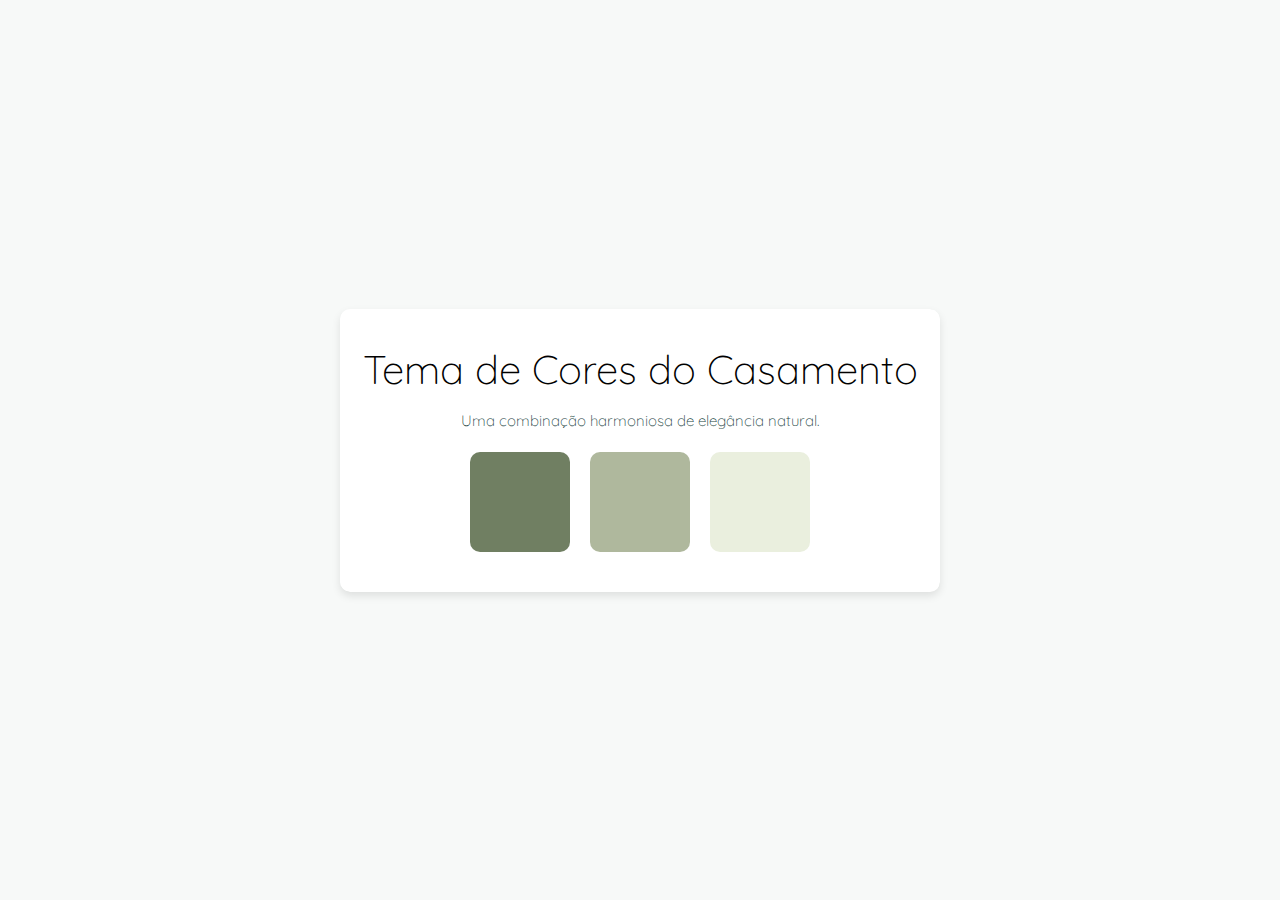
<file: pages/Temas/index.html>
<!DOCTYPE html>
<html lang="pt-BR">
  <head>
    <meta charset="UTF-8" />
    <meta name="viewport" content="width=device-width, initial-scale=1.0" />
    <title>Tema de Cores do Casamento</title>
    <link rel="stylesheet" href="styles.css" />
    <link rel="stylesheet" href="../../global.css" />
    <link
      href="https://fonts.googleapis.com/css2?family=Quicksand:wght@300..700&display=swap"
      rel="stylesheet"
    />
  </head>
  <body>
    <div class="theme-container">
      <img
        src="../../assets/images/flor02.webp"
        alt="Flor decorativa"
        class="background-flower"
      />
      <img
        src="../../assets/images/flor02.webp"
        alt="Flor decorativa esquerda"
        class="background-flower-left"
      />
      <div class="title">
        <h2>Tema de Cores do Casamento</h2>
        <p class="title-description">
          Uma combinação harmoniosa de elegância natural.
        </p>
      </div>
      <div class="color-palette">
        <div class="color-box color-1"></div>
        <div class="color-box color-2"></div>
        <div class="color-box color-3"></div>
      </div>
    </div>
  </body>
</html>
</file>
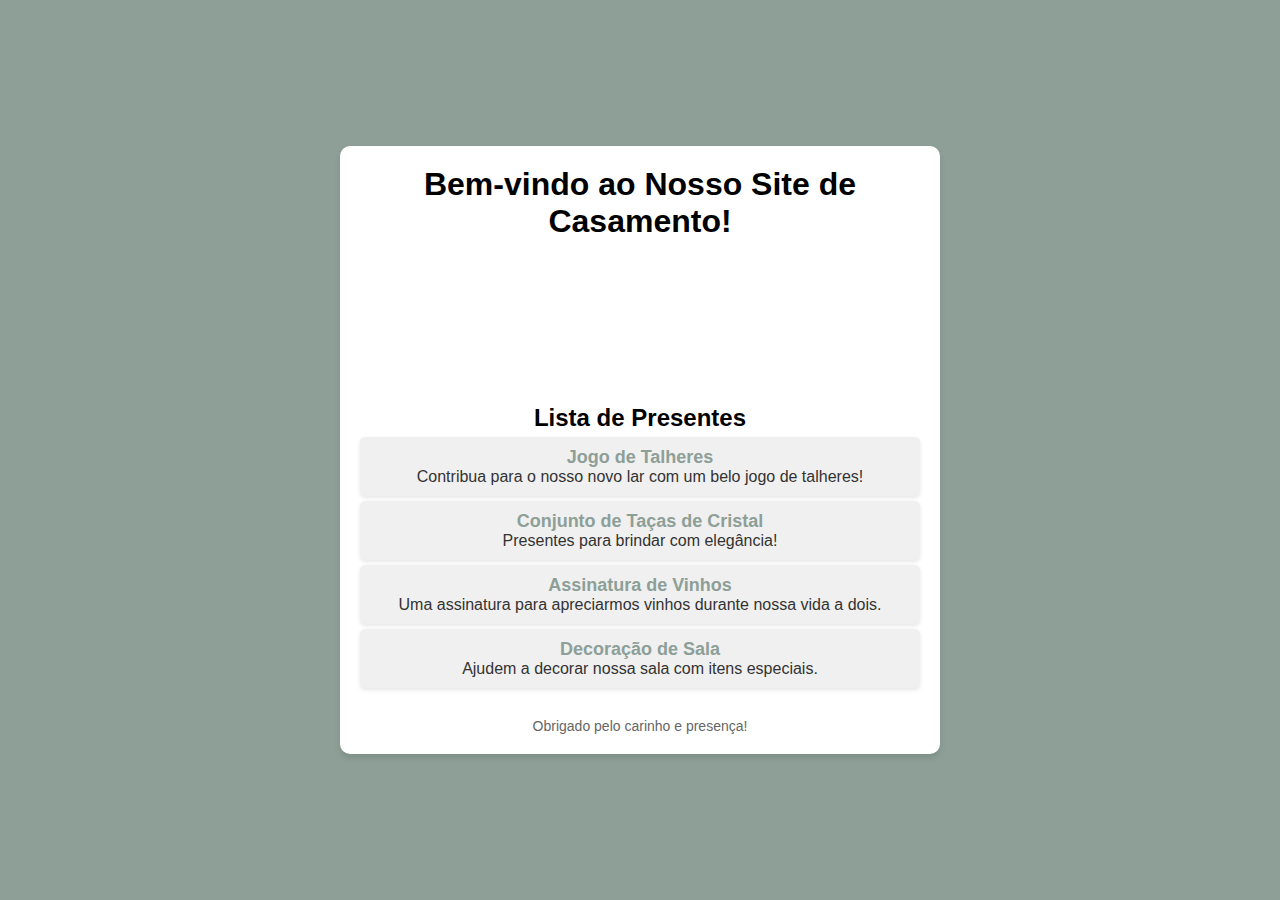
<file: pages/listaPresentes.html>
<!DOCTYPE html>
<html lang="pt-BR">
  <head>
    <meta charset="UTF-8" />
    <meta name="viewport" content="width=device-width, initial-scale=1.0" />
    <title>Site de Casamento</title>
    <style>
      * {
        margin: 0;
        padding: 0;
        box-sizing: border-box;
      }

      body {
        display: flex;
        justify-content: center;
        align-items: center;
        height: 100vh;
        background-color: #8d9f97;
        font-family: Arial, sans-serif;
      }

      .container {
        text-align: center;
        width: 100%;
        max-width: 600px;
        margin: 20px;
        padding: 20px;
        background-color: white;
        border-radius: 10px;
        box-shadow: 0 4px 6px rgba(0, 0, 0, 0.1);
      }

      .button {
        display: inline-block;
        margin: 10px;
        padding: 15px 30px;
        font-size: 16px;
        color: white;
        background-color: transparent;
        border: 2px solid white;
        border-radius: 5px;
        text-decoration: none;
        cursor: pointer;
        transition: all 0.3s ease;
      }

      .button:hover {
        background-color: white;
        color: #8d9f97;
      }

      .list-container {
        margin-top: 20px;
      }

      .present {
        background-color: #f0f0f0;
        padding: 10px;
        margin: 5px 0;
        border-radius: 5px;
        box-shadow: 0 2px 4px rgba(0, 0, 0, 0.1);
      }

      .present h3 {
        color: #8d9f97;
        font-size: 18px;
      }

      .present p {
        color: #333;
        font-size: 16px;
      }

      .footer {
        margin-top: 30px;
        font-size: 14px;
        color: #666;
      }
    </style>
  </head>
  <body>
    <div class="container">
      <h1>Bem-vindo ao Nosso Site de Casamento!</h1>
      <a href="#" class="button">Lista de Presentes</a>
      <a href="#" class="button">Confirmar Presença</a>
      <a href="#" class="button">Localização</a>

      <div class="list-container">
        <h2>Lista de Presentes</h2>
        <div class="present">
          <h3>Jogo de Talheres</h3>
          <p>Contribua para o nosso novo lar com um belo jogo de talheres!</p>
        </div>
        <div class="present">
          <h3>Conjunto de Taças de Cristal</h3>
          <p>Presentes para brindar com elegância!</p>
        </div>
        <div class="present">
          <h3>Assinatura de Vinhos</h3>
          <p>
            Uma assinatura para apreciarmos vinhos durante nossa vida a dois.
          </p>
        </div>
        <div class="present">
          <h3>Decoração de Sala</h3>
          <p>Ajudem a decorar nossa sala com itens especiais.</p>
        </div>
      </div>

      <div class="footer">
        <p>Obrigado pelo carinho e presença!</p>
      </div>
    </div>
  </body>
</html>
</file>
<file: pages/Temas/styles.css>
/* Estilos gerais */
body {
  margin: 0;
  padding: 0;
  font-family: "Quicksand", sans-serif;
  display: flex;
  justify-content: center;
  align-items: center;
  height: 100vh;
  background-color: #f9f9f9;
  position: relative;
}

.theme-container {
  text-align: center;
  width: 90%;
  max-width: 600px;
  margin: 0 auto;
  padding: 40px 20px;
  background-color: #ffffff;
  border-radius: 10px;
  box-shadow: 0px 4px 8px rgba(0, 0, 0, 0.1);
  position: relative;
  overflow: hidden;
}

.background-flower,
.background-flower-left {
  position: absolute;
  z-index: -1;
  width: 200px;
  height: auto;
  opacity: 0.2;
}

.background-flower {
  top: -30%;
  right: -20%;
}

.background-flower-left {
  bottom: -30%;
  left: -20%;
}

/* Estilos do título */
.title {
  margin-bottom: 20px;
}

.title h2 {
  font-weight: 600;
  font-size: 28px;
  color: var(--primary);
}

.title-description {
  font-weight: 300;
  font-size: 16px;
  color: var(--black);
}

.color-palette {
  display: flex;
  gap: 20px;
  justify-content: center;
  margin-top: 20px;
}

.color-box {
  width: 100px;
  height: 100px;
  border-radius: 10px;
}

.color-1 {
  background-color: #707f62;
}

.color-2 {
  background-color: #afb89d;
}

.color-3 {
  background-color: #eaefde;
}
</file>
<file: global.css>
/* global.css */

/* Reset básico */
* {
  margin: 0;
  padding: 0;
  box-sizing: border-box;
}

:root {
  --primary: #23443f;
  --primary-opacity: #82907d;
  --secondary: #f9f7f7;
  --text-color: #333;
  --background-color: #f7f9f8;
  --white: #ffffff;
  --black: #000;
}

body {
  font-family: Arial, sans-serif;
  background-color: var(--background-color);
  color: var(--text-color);
}

h1,
h2 {
  font-family: "Quicksand", cursive;
}
img {
  max-width: 100%;
  height: auto;
}

a {
  text-decoration: none;
  color: var(--primary);
}

.container {
  margin: 0 auto;
  padding: 20px;
  max-width: 1200px;
}

.title {
  margin-bottom: 20px;
  display: flex;
  flex-direction: column;
  align-items: center;
  justify-content: center;
}

.title h1 {
  font-family: "Quicksand", sans-serif;

  font-weight: 100;
  font-size: 20px;
  line-height: 40px;
  color: var(--primary);
  margin-bottom: 40px;
}

.title h2 {
  font-family: "Quicksand", serif;
  font-weight: 100;
  font-size: 40px;
  line-height: 40px;
  color: var(--black);
}

.title p {
  font-family: "Quicksand", serif;
  font-weight: 100;
  font-size: 15px;
  line-height: 23px;
  color: var(--primary);
  margin-top: 20px;
}
</file>
